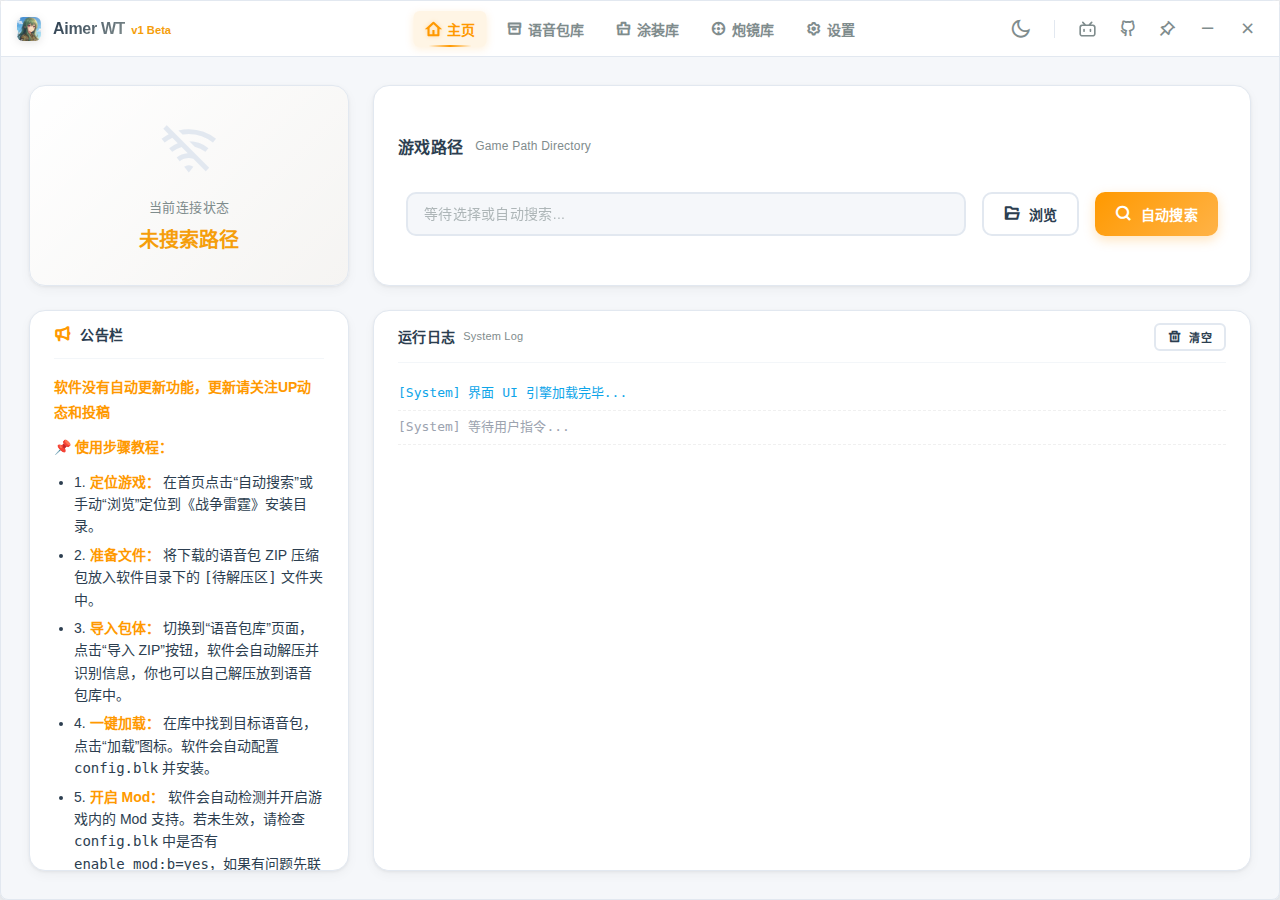
<file: frontend/index.html>
<!DOCTYPE html>
<html lang="zh-CN">
<head>
    <meta charset="UTF-8">
    <meta name="viewport" content="width=device-width, initial-scale=1.0">
    <title>Aimer WT</title>
    <link rel="stylesheet" href="assets/remixicon/remixicon.css">
    <link rel="stylesheet" href="style.css">
    <link rel="icon" type="image/png" href="assets/logo.ico">
</head>
<body>
    <!-- 一体化头部 Header -->
    <header class="app-header">
        <!-- 1. 左侧 Logo 区域 (可拖拽) -->
        <div class="header-left drag-region">
            <img src="assets/logo.ico" class="app-logo" alt="Logo">
            <div class="app-brand-wrapper">
                <span class="app-brand-text">Aimer WT</span>
                <span class="app-version-text">v1 Beta</span>
            </div>
        </div>

        <!-- 2. 中间导航菜单 (不可拖拽) -->
        <nav class="header-nav no-drag">
            <button class="nav-btn active" id="btn-home">
                <i class="ri-home-4-line"></i> 主页
            </button>
            <button class="nav-btn" id="btn-lib">
                <i class="ri-archive-line"></i> 语音包库
            </button>
            <button class="nav-btn" id="btn-camo">
                <i class="ri-brush-3-line"></i> 涂装库
            </button>
            <button class="nav-btn" id="btn-sight">
                <i class="ri-crosshair-line"></i> 炮镜库
            </button>
            <button class="nav-btn" id="btn-settings">
                <i class="ri-settings-3-line"></i> 设置
            </button>
        </nav>

        <!-- 3. 右侧工具栏 (主题切换 + 窗口控制) -->
        <div class="header-right no-drag">
            <!-- 主题切换 (月亮) -->
            <button class="icon-btn theme-toggle" id="btn-theme" title="切换主题">
                <i class="ri-moon-line"></i>
            </button>

            <!-- 竖线分隔符 -->
            <div class="header-divider"></div>

            <!-- 窗口控制按钮 -->
            <div class="window-controls">
                <div class="win-btn bili-btn" id="btn-bili" title="访问作者 B 站主页">
                    <i class="ri-bilibili-line"></i>
                </div>
                <div class="win-btn" id="btn-github" title="访问项目 GitHub">
                    <i class="ri-github-line"></i>
                </div>
                <div class="win-btn" id="btn-pin-title" title="置顶窗口">
                    <i class="ri-pushpin-line"></i>
                </div>
                <div class="win-btn" id="btn-minimize">
                    <i class="ri-subtract-line"></i>
                </div>
                <div class="win-btn close-btn" id="btn-close">
                    <i class="ri-close-line"></i>
                </div>
            </div>
        </div>
    </header>

    <div class="main-container">
        
        <div id="page-home" class="page active">
            <div class="home-grid">
                <div class="card status-card">
                    <div class="status-icon" id="status-icon">
                        <i class="ri-wifi-off-line"></i>
                    </div>
                    <div class="status-label">当前连接状态</div>
                    <div class="status-text waiting" id="status-text">未搜索路径</div>
                </div>

                <div class="card path-card">
                    <div class="card-header no-border">
                        <h2>游戏路径</h2>
                        <span class="subtitle">Game Path Directory</span>
                    </div>
                    <div class="input-row">
                        <input type="text" id="input-game-path" placeholder="等待选择或自动搜索..." readonly>
                        <button class="btn secondary" id="btn-browse-path">
                            <i class="ri-folder-open-line"></i> 浏览
                        </button>
                        <button class="btn primary" id="btn-auto-search">
                            <i class="ri-search-line"></i> 自动搜索
                        </button>
                    </div>
                </div>

                <div class="card notice-card">
                    <div class="card-header no-border">
                        <h3 style="display:flex; align-items:center; gap:8px;">
                            <i class="ri-megaphone-line" style="color:var(--primary)"></i>
                            公告栏
                        </h3>
                    </div>
                    <div class="notice-content">
                        <p><strong>软件没有自动更新功能，更新请关注UP动态和投稿</strong></p>
                        <p>📌 <strong>使用步骤教程：</strong></p>
                        <ul>
                            <li>1. <strong>定位游戏：</strong> 在首页点击“自动搜索”或手动“浏览”定位到《战争雷霆》安装目录。</li>
                            <li>2. <strong>准备文件：</strong> 将下载的语音包 ZIP 压缩包放入软件目录下的 <code>[待解压区]</code> 文件夹中。</li>
                            <li>3. <strong>导入包体：</strong> 切换到“语音包库”页面，点击“导入 ZIP”按钮，软件会自动解压并识别信息，你也可以自己解压放到语音包库中。</li>
                            <li>4. <strong>一键加载：</strong> 在库中找到目标语音包，点击“加载”图标。软件会自动配置 <code>config.blk</code> 并安装。</li>
                            <li>5. <strong>开启 Mod：</strong> 软件会自动检测并开启游戏内的 Mod 支持。若未生效，请检查 <code>config.blk</code> 中是否有 <code>enable_mod:b=yes</code>，如果有问题先联系语音包制作者。</li>
                        </ul>
                        <p>祝您在战场上一路长虹！(๑•̀ㅂ•́)و✧</p>
                    </div>
                </div>

                <div class="card log-card">
                    <div class="card-header no-border">
                        <h3>运行日志</h3>
                        <span class="subtitle">System Log</span>
                        <div style="flex:1"></div>
                        <button class="btn small secondary" id="btn-clear-logs">
                            <i class="ri-delete-bin-line"></i> 清空
                        </button>
                    </div>
                    <div class="log-container" id="log-container">
                        <div class="log-line info">[System] 界面 UI 引擎加载完毕...</div>
                        <div class="log-line sys">[System] 等待用户指令...</div>
                    </div>
                </div>
            </div>
        </div>

        <div id="page-lib" class="page">
            <div class="toolbar-v2">
                <div class="toolbar-v2-content">
                    <div class="toolbar-v2-left">
                        <button class="btn-v2 primary" id="btn-import-zip">
                            <i class="ri-file-zip-line"></i>
                            <span>导入 ZIP</span>
                        </button>
                        <div class="btn-v2-group">
                            <button class="btn-v2" id="btn-open-library" title="打开库目录">
                                <i class="ri-folder-2-line"></i>
                                <span>库目录</span>
                            </button>
                            <button class="btn-v2" id="btn-open-pending" title="打开待解压区">
                                <i class="ri-folder-download-line"></i>
                                <span>待解压区</span>
                            </button>
                            <button class="btn-v2" id="btn-open-game" title="打开游戏根目录">
                                <i class="ri-gamepad-line"></i>
                                <span>游戏目录</span>
                            </button>
                        </div>
                    </div>
                    <div class="toolbar-v2-right">
                        <div class="search-v2">
                            <i class="ri-search-2-line"></i>
                            <input type="text" 
                                   id="input-search-library"
                                   placeholder="搜索作者或标题...">
                        </div>
                        <button class="btn-v2 icon-only" id="btn-refresh-voice" title="刷新">
                            <i class="ri-refresh-line"></i>
                        </button>
                    </div>
                </div>
            </div>

            <div class="lib-scroll-area" id="lib-list">
                <div class="empty-state">
                    <i class="ri-inbox-archive-line"></i>
                    <h3>这里空空如也</h3>
                    <p>请将 ZIP 包放入 [待解压区] 并点击左上角导入</p>
                </div>
            </div>
        </div>

        <div id="page-camo" class="page">
            <div style="display: flex; flex-direction: column; align-items: center; justify-content: center; height: 100%; animation: fadeIn 0.4s ease-out;">
                <img src="assets/coming_soon_img.png" alt="Coming Soon" style="width: 320px; height: auto; object-fit: contain; margin-bottom: 20px;">
                <p style="margin-top: 12px; color: var(--text-sec); font-size: 20px;">这个区域以后再来探索吧~</p>
            </div>
        </div>

        <div id="page-sight" class="page">
            <div style="display: flex; flex-direction: column; align-items: center; justify-content: center; height: 100%; animation: fadeIn 0.4s ease-out;">
                <img src="assets/coming_soon_img.png" alt="Coming Soon" style="width: 320px; height: auto; object-fit: contain; margin-bottom: 20px;">
                <p style="margin-top: 12px; color: var(--text-sec); font-size: 20px;">这个区域以后再来探索吧~</p>
            </div>
        </div>

        <div id="page-settings" class="page">
            <div class="card">
                <div class="card-header">
                    <h2>资源管理</h2>
                </div>
                <div class="settings-grid">
                    <button class="btn big-btn secondary" id="btn-settings-pending">
                        <i class="ri-folder-download-line"></i>
                        打开待解压区
                    </button>
                    <button class="btn big-btn secondary" id="btn-settings-library">
                        <i class="ri-folder-2-line"></i>
                        打开语音包库
                    </button>
                    <button class="btn big-btn secondary placeholder" id="btn-settings-camo" style="opacity: 0.6; cursor: default;">
                        <i class="ri-brush-3-line"></i>
                        打开涂装库
                    </button>
                    <button class="btn big-btn secondary placeholder" id="btn-settings-sight" style="opacity: 0.6; cursor: default;">
                        <i class="ri-crosshair-line"></i>
                        打开炮镜库
                    </button>
                    </div>
            </div>

            <div class="settings-split-row">
                <div class="card" id="theme-card">
                    <div class="card-header">
                        <h2>个性化</h2>
                        <span class="subtitle">Appearance & Themes</span>
                    </div>
                    <div style="padding: 20px;">
                        <label style="font-size: 12px; color: var(--text-sec); display: block; margin-bottom: 8px;">
                            选择界面风格
                        </label>
                        <select id="theme-select" class="theme-select" style="width: 100%;">
                            <option value="default.json">默认主题 (Default)</option>
                        </select>
                    </div>
                </div>

                <div class="card" id="restore-card">
                    <div class="card-header">
                        <h2 style="color: var(--status-error);">还原</h2>
                    </div>
                    <div style="padding: 20px;">
                        <button class="btn danger full-width" id="btn-restore-game" style="width: 100%;">
                            <i class="ri-alert-line"></i> 一键还原纯净模式 (清空 mod 文件夹并禁用配置文件开关)
                        </button>
                    </div>
                </div>
            </div>
        </div>

    </div>

    <div class="modal-overlay" id="modal-install">
        <div class="modal-content">
            <h2>选择要加载的模块</h2>
            <p class="subtitle" style="margin-bottom: 10px;">已根据文件自动检测可用模块</p>
            
            <div class="toggle-grid" id="install-toggles">
                </div>

            <div class="modal-actions">
                <button class="btn secondary" id="btn-cancel-install">取消</button>
                <button class="btn primary" id="btn-confirm-install">
                    <i class="ri-rocket-line"></i> 立即加载
                </button>
            </div>
        </div>
    </div>

    <div class="modal-overlay" id="modal-confirm">
        <div class="modal-content">
            <h2 id="confirm-title" style="margin-top: 0; color: var(--text-main);">操作确认</h2>
            <p id="confirm-message" style="margin-bottom: 25px; color: var(--text-sec); font-size: 14px; line-height: 1.5;"></p>
            
            <div class="modal-actions">
                <button class="btn secondary" id="btn-confirm-cancel">取消</button>
                <button class="btn danger" id="btn-confirm-ok">
                    <i class="ri-delete-bin-line"></i> 确认删除
                </button>
            </div>
        </div>
    </div>

    <!-- 导入方式选择模态框 -->
    <div class="modal-overlay" id="modal-import">
        <div class="modal-content" style="max-width: 500px;">
            <h2>导入语音包</h2>
            <p class="subtitle" style="margin-bottom: 25px;">请选择一种导入方式</p>
            
            <div style="display: grid; grid-template-columns: 1fr 1fr; gap: 20px;">
                <button class="btn big-btn secondary square-btn" id="btn-import-selected">
                    <i class="ri-folder-open-line"></i>
                    <div class="btn-text">
                        <div class="title">选择文件导入</div>
                        <div class="desc">浏览本地 ZIP 文件</div>
                    </div>
                </button>
                
                <button class="btn big-btn primary square-btn" id="btn-import-pending">
                    <i class="ri-file-zip-line"></i>
                    <div class="btn-text">
                        <div class="title">一键批量导入</div>
                        <div class="desc">扫描 [待解压区]</div>
                    </div>
                </button>
            </div>

            <div class="modal-actions" style="margin-top: 25px;">
                <button class="btn secondary" id="btn-cancel-import" style="width: 100%;">取消</button>
            </div>
        </div>
    </div>

    <!-- 用户协议模态框 -->
    <div class="modal-overlay" id="modal-disclaimer">
        <div class="modal-content disclaimer-modal">
            <h2 class="disclaimer-title">免责声明</h2>
            
            <div class="disclaimer-divider"></div>

            <div id="disclaimer-text" class="disclaimer-content">
                <p>此程序为Aimer WT的Go分支，以下为原作者声明</p>
                <hr>
                <p>本人开发这款工具的初衷是希望能让大家更方便的体验个性化语音的乐趣。在开发过程中，我已经倾尽全力去完善每一个功能，并进行了多次测试，力求让它运行得更稳定、更安全。</p>
                <p>但毕竟我只是一个人在利用业余时间开发。能力也有限，面对千差万别的电脑环境和游戏更新，我没办法保证它在每一个细节上都完美无缺。即便我非常希望它能成为对你有用的工具，也必须说明：由于个人技术和精力的局限性，我无法 100% 保证程序在所有情况下都不出 Bug，也无法预见它是否会与你的系统或其他软件产生冲突（比如极其罕见的蓝屏、文件丢失或损坏）。</p>
                <p>所以，请你在使用前务必阅读下方的法律条款，并建议你养成备份原文件的好习惯，感谢。</p>

                <h3>免责声明</h3>
                <p><strong>重要提示：在使用本软件前，请仔细阅读以下免责声明。使用本软件即表示您已充分理解并同意本声明的所有条款。</strong></p>

                <h4>1. 软件性质</h4>
                <p>本软件为第三方开发的非官方工具，与《战争雷霆》游戏开发商 Gaijin Entertainment 及其关联公司无任何关联。本软件按 GNU General Public License v3.0 (GPL v3) 协议开源发布，仅作为个人学习交流目的而开发。</p>

                <h4>2. GPL v3 许可声明</h4>
                <p>本程序是自由软件：您可以自由地重新分发和/或修改它，依据 GNU 通用公共许可证（GPL v3）的条款，由自由软件基金会发布。本程序发布的目的是希望它有用，但不提供任何担保；甚至没有对适销性或特定用途适用性的暗示担保。有关详细信息，请参阅 GNU 通用公共许可证。</p>

                <h4>3. 使用风险</h4>
                <ul>
                    <li>用户使用本软件所产生的一切后果由用户自行承担。</li>
                    <li>修改游戏文件可能导致游戏出现异常、崩溃或无法正常运行。</li>
                    <li>使用本软件可能违反游戏服务条款，可能导致游戏账号受到限制或封禁。</li>
                    <li>开发者不对因使用本软件导致的任何直接或间接损失负责。</li>
                </ul>

                <h4>4. 数据安全</h4>
                <ul>
                    <li>建议用户在使用本软件前备份游戏文件及重要数据。</li>
                    <li>本软件不保证数据的完整性、准确性或可用性。</li>
                    <li>因软件故障、误操作或其他原因导致的数据丢失，开发者不承担责任。</li>
                </ul>

                <h4>5. 软件免责</h4>
                <ul>
                    <li>本软件按"现状"提供，不提供任何明示或暗示的保证。</li>
                    <li>开发者不保证软件无错误、无漏洞或持续可用。</li>
                    <li>开发者保留随时停止维护、更新或分发本软件的权利，且无需提前通知。</li>
                </ul>

                <h4>6. 法律责任</h4>
                <ul>
                    <li>用户应自行承担使用本软件的法律风险。</li>
                    <li>如因使用本软件引发任何法律纠纷，由用户自行解决，开发者概不负责。</li>
                    <li><strong>用户在分发或使用本软件时，应遵守 GPL v3 协议及相关法律法规。</strong></li>
                </ul>

                <h4>7. 语音包内容</h4>
                <ul>
                    <li>本软件仅提供语音包等资源的管理功能，不制作、分发语音包内容。</li>
                    <li>用户导入的语音包内容及其版权归属原作者。</li>
                    <li>用户应确保使用的语音包内容合法合规，不侵犯他人权益。</li>
                </ul>

                <h4>8. 免责更新</h4>
                <p>开发者保留随时修改本免责声明的权利，修改后的声明自发布之日起生效。</p>
                <p class="text-muted" style="margin-top: 20px; text-align: right;">最后更新日期：2026年1月10日</p>
            </div>
            
            <div class="disclaimer-divider"></div>

            <div class="disclaimer-footer">
                <div id="disclaimer-timer-hint"></div>
                <div class="disclaimer-actions-row">
                    <button class="btn-disclaimer reject" id="btn-disclaimer-reject">拒绝</button>
                    <button class="btn-disclaimer agree" id="btn-disclaimer-agree" disabled>同意</button>
                </div>
            </div>
        </div>
    </div>

    <!-- 自定义提示弹窗 (替代原生 alert) -->
    <div class="modal-overlay" id="modal-alert">
        <div class="modal-content" style="max-width: 380px; text-align: center;">
            <div id="alert-icon" style="margin-bottom: 16px;">
                <i class="ri-information-line" style="font-size: 48px; color: var(--primary);"></i>
            </div>
            <h2 id="alert-title" style="margin: 0 0 12px 0; color: var(--text-main);">提示</h2>
            <p id="alert-message" style="margin-bottom: 24px; color: var(--text-sec); font-size: 14px; line-height: 1.6;"></p>
            
            <div class="modal-actions" style="justify-content: center;">
                <button class="btn primary" id="btn-alert-ok" style="min-width: 120px;">
                    <i class="ri-check-line"></i> 知道了
                </button>
            </div>
        </div>
    </div>

    <div id="tooltip" class="tooltip"></div>

    <!-- 错误提示框 (Toast 风格) -->
    <div id="toast-error" class="toast-error">
        <div class="toast-error-content">
            <i class="ri-error-warning-line toast-error-icon"></i>
            <div class="toast-error-text">
                <div class="toast-error-title">错误</div>
                <div class="toast-error-message"></div>
            </div>
            <button class="toast-error-close" id="toast-error-close">
                <i class="ri-close-line"></i>
            </button>
        </div>
    </div>

    <!-- 警告提示框 (Toast 风格) -->
    <div id="toast-warn" class="toast-warn">
        <div class="toast-warn-content">
            <i class="ri-alert-line toast-warn-icon"></i>
            <div class="toast-warn-text">
                <div class="toast-warn-title">警告</div>
                <div class="toast-warn-message"></div>
            </div>
            <button class="toast-warn-close" id="toast-warn-close">
                <i class="ri-close-line"></i>
            </button>
        </div>
    </div>

    <!-- 提示提示框 (Toast 风格) -->
    <div id="toast-info" class="toast-info">
        <div class="toast-info-content">
            <i class="ri-information-line toast-info-icon"></i>
            <div class="toast-info-text">
                <div class="toast-info-title">提示</div>
                <div class="toast-info-message"></div>
            </div>
            <button class="toast-info-close" id="toast-info-close">
                <i class="ri-close-line"></i>
            </button>
        </div>
    </div>

    <script src="loading_voice_package.js"></script>
    <script type="module" src="script.js"></script>
    <script type="module">
        // 补充一点点 JS 逻辑：需要更新 script.js 里的图标生成部分
        // 因为 script.js 还是用的 Emoji，我们需要微调 createModCard 函数
        // 但为了保持文件独立性，我在 script.js 底部覆盖它
        
        // 注意：你需要手动更新 script.js 的 createModCard 和 installModal 逻辑
        // 或者直接用我下面提供的 script.js 更新片段
    </script>
</body>
</html>
</file>
<file: frontend/style.css>
:root {
    /* --- 所有的颜色定义都移交给了 theme_presets.js 或 JS 动态控制 --- */
    /* 为了防止 JS 加载延迟闪烁，建议把 DEFAULT_THEME 里的内容复制一份在这里作为兜底 --- */
    --wails-draggable: drag;
    /* 全局 */
    --primary: #FF9900;
    --primary-hover: #e68a00;
    --bg-body: #F5F7FA;
    --bg-card: #FFFFFF;
    --text-main: #2C3E50;
    --text-sec: #7F8C8D;
    --border-color: #E2E8F0;

    /* 导航 */
    --nav-bg: #FFFFFF;
    --nav-item-text: #7F8C8D;
    --nav-item-hover-bg: rgba(0, 0, 0, 0.05);
    --nav-item-active: #FF9900;
    --nav-item-active-bg: rgba(255, 153, 0, 0.1);

    /* 状态 */
    --status-waiting: #F59E0B;
    --status-success: #10B981;
    --status-error: #EF4444;
    --status-icon-def: #E2E8F0;

    /* 卡片内容 */
    --mod-card-title: #2C3E50;
    --mod-ver-bg: rgba(255,153,0,0.1);
    --mod-ver-text: #FF9900;
    --mod-author-text: #7F8C8D;

    /* 操作图标 */
    --action-trash: #2C3E50;
    --action-trash-hover: #EF4444;
    --action-refresh: #2C3E50;
    --action-refresh-bg: #2C3E50;

    /* 外链 */
    --link-bili-normal: #23ade5;
    --link-bili-hover: #23ade5;
    --link-wt-normal: #2C3E50;
    --link-wt-hover: #2C3E50;
    --link-vid-normal: #EF4444;
    --link-vid-hover: #EF4444;

    /* 标签 */
    --tag-tank-bg: #DCFCE7;
    --tag-tank-text: #16A34A;
    --tag-air-bg: #F3F4F6;
    --tag-air-text: #4B5563;
    --tag-naval-bg: #E0F2FE;
    --tag-naval-text: #0284C7;
    --tag-radio-bg: #FEF9C3;
    --tag-radio-text: #CA8A04;
    --tag-status-bg: #E0F2FE;
    --tag-status-text: #0EA5E9;

    /* --- [Fix] 新增变量定义 --- */
    /* Log System */
    --bg-log: #FFFFFF;
    --text-log: #374151;
    --border-log: #f0f0f0;
    --log-info: #0EA5E9;
    --log-success: #10B981;
    --log-error: #EF4444;
    --log-warn: #F59E0B;
    --log-sys: #9CA3AF;
    --log-scan: #FF9900;

    /* Bilibili Animation */
    --bili-color-1: #00aeec;
    --bili-color-2: #fb7299;

    /* Window Controls */
    --win-close-hover-bg: #EF4444;
    --win-close-hover-text: #FFFFFF;
    
    /* Scrollbar */
    --scrollbar-track-hover: #ccc;
}

/* 深色模式适配 */
[data-theme="dark"] { 
    /* --- 核心基调：高级深灰 (Zinc) --- */ 
    --bg-body: #18181B;            /* 页面背景：深邃但不死黑 */ 
    --bg-card: #27272A;            /* 卡片背景：稍微提亮，形成层级 */ 
    --bg-card-hover: #3F3F46;      /* 卡片悬停：明显的交互反馈 */ 
    
    /* --- 文字系统：高可读性 --- */ 
    --text-main: #F4F4F5;          /* 主文字：接近纯白但不刺眼 (96%) */ 
    --text-sec: #A1A1AA;           /* 次文字：冷灰色，与背景协调 */ 
    --border-color: #3F3F46;       /* 边框：微妙的分割线 */ 

    /* --- 导航栏 --- */ 
    --nav-bg: #27272A;             /* 与卡片同色，保持一体感 */ 
    --nav-item-text: #A1A1AA; 
    --nav-item-hover-bg: rgba(255, 255, 255, 0.08); /* 使用白色的 Alpha 通道 */ 
    --nav-item-active: #FBBF24;    /* 激活色：琥珀色 */ 
    --nav-item-active-bg: rgba(251, 191, 36, 0.15); 

    /* --- 导航按钮深色模式适配 --- */
    .nav-btn:hover {
        background-color: rgba(255, 255, 255, 0.12);
        box-shadow: 0 2px 8px rgba(0, 0, 0, 0.3);
    }

    .nav-btn.active {
        box-shadow: 0 2px 12px rgba(251, 191, 36, 0.25);
    }

    .nav-btn.active i {
        filter: drop-shadow(0 0 3px rgba(251, 191, 36, 0.5));
    }

    .nav-btn::after {
        background: rgba(251, 191, 36, 0.4);
    }

    /* --- 主页卡片深色模式适配 --- */
    .status-card {
        background: linear-gradient(135deg, var(--bg-card) 0%, rgba(251, 191, 36, 0.05) 100%);
        border-color: rgba(255, 255, 255, 0.08);
    }

    .status-card:hover {
        box-shadow: 0 8px 24px rgba(0, 0, 0, 0.4);
    }

    .status-icon::after {
        background: radial-gradient(circle, rgba(251, 191, 36, 0.15) 0%, transparent 70%);
    }

    .path-card {
        border-color: rgba(255, 255, 255, 0.08);
    }

    .path-card:hover {
        border-color: rgba(251, 191, 36, 0.4);
        box-shadow: 0 8px 24px rgba(251, 191, 36, 0.15);
    }

    #input-game-path {
        background: rgba(255, 255, 255, 0.05);
        border-color: rgba(255, 255, 255, 0.1);
        color: var(--text-main);
    }

    #input-game-path::placeholder {
        color: var(--text-sec);
        opacity: 0.5;
    }

    #input-game-path:focus {
        background: rgba(255, 255, 255, 0.08);
        border-color: var(--primary);
        box-shadow: 0 0 0 4px rgba(251, 191, 36, 0.15);
    }

    #input-game-path:hover:not(:focus) {
        border-color: rgba(251, 191, 36, 0.3);
    }

    .notice-card {
        border-color: rgba(255, 255, 255, 0.08);
    }

    .notice-card:hover {
        box-shadow: 0 8px 24px rgba(0, 0, 0, 0.4);
    }

    .notice-card .card-header {
        background: linear-gradient(135deg, rgba(251, 191, 36, 0.08) 0%, transparent 100%);
        border-bottom-color: rgba(255, 255, 255, 0.08);
    }

    .notice-content li::before {
        color: var(--primary);
    }

    .log-card {
        border-color: rgba(255, 255, 255, 0.08);
    }

    .log-card:hover {
        box-shadow: 0 8px 24px rgba(0, 0, 0, 0.4);
    }

    .log-card .card-header {
        background: linear-gradient(135deg, rgba(251, 191, 36, 0.08) 0%, transparent 100%);
        border-bottom-color: rgba(255, 255, 255, 0.08);
    }

    .log-line:hover {
        background: rgba(251, 191, 36, 0.05);
    } 

    /* --- 状态颜色 (微调饱和度) --- */ 
    --status-waiting: #F59E0B; 
    --status-success: #34D399;     /* 更加荧光的绿，在深色上更清晰 */ 
    --status-error: #F87171;       /* 柔和的红，避免刺眼 */ 
    --status-icon-def: #52525B;    /* 图标默认色：中灰色 */ 

    /* --- 卡片元素 --- */ 
    --mod-card-title: #F4F4F5; 
    --mod-ver-bg: rgba(251, 191, 36, 0.15); 
    --mod-ver-text: #FBBF24; 
    --mod-author-text: #71717A; 

    /* --- 标签系统 (深底浅字) --- */ 
    --tag-tank-bg: #14532D; --tag-tank-text: #4ADE80; /* 森林深绿底 + 荧光绿字 */ 
    --tag-air-bg: #374151;  --tag-air-text: #D1D5DB;  /* 铁灰底 + 银白字 */ 
    --tag-naval-bg: #1E3A8A; --tag-naval-text: #60A5FA; /* 深海蓝底 + 天蓝字 */ 
    --tag-radio-bg: #422006; --tag-radio-text: #FACC15; /* 深褐底 + 金黄字 */ 
    --tag-status-bg: #0C4A6E; --tag-status-text: #38BDF8; /* 深蓝底 + 天蓝字 */

    /* --- 交互按钮 --- */ 
    --action-trash: #71717A; 
    --action-trash-hover: #EF4444; 
    --action-refresh: #F4F4F5; 
    --action-refresh-bg: #F59E0B; 

    /* --- 链接颜色 (提亮以适应深色背景) --- */ 
    --link-bili-normal: #38BDF8;   /* 亮天蓝 */ 
    --link-bili-hover: #E0F2FE; 
    --link-wt-normal: #9CA3AF; 
    --link-wt-hover: #F3F4F6; 
    --link-vid-normal: #F87171; 
    --link-vid-hover: #FEF2F2; 

    /* --- 控件 --- */ 
    --input-bg: #09090B;           /* 输入框：比背景更深，产生凹陷感 */ 
    --input-border: #3F3F46; 
    --scrollbar-thumb: #52525B; 
    --scrollbar-thumb-hover: #F59E0B;
    
    /* --- 模态与窗口 --- */
    --modal-overlay-bg: rgba(0, 0, 0, 0.8);
    --win-btn-hover-bg: rgba(255, 255, 255, 0.1);
    
    /* --- 阴影修正 --- */
    --shadow-card: 0 4px 6px -1px rgba(0, 0, 0, 0.5), 0 2px 4px -1px rgba(0, 0, 0, 0.3);
    --shadow-btn-primary: 0 2px 5px rgba(245, 158, 11, 0.3);

    /* --- [Fix] 深色模式变量覆盖 --- */
    --bg-log: #1e1e1e;
    --text-log: #eee;
    --border-log: #333;
    
    --log-info: #38bdf8;
    --log-success: #34d399;
    --log-warn: #fbbf24;
    --log-sys: #9ca3af;
    --log-scan: #fb923c;

    /* --- [Aimer Dark v1.0] 细节强化 --- */
    --card-shadow-rgb: 0, 0, 0;
    --card-shadow-opacity: 0.5;
    --accent-glow: rgba(251, 191, 36, 0.15);
} 

/* 针对 Aimer Dark v1.0 的特定细节优化 */
[data-theme="dark"] .card-header::after {
    background-color: var(--border-color);
    opacity: 0.2; /* 深色模式下装饰线更淡一些 */
}

[data-theme="dark"] .card {
    box-shadow: 0 4px 20px -2px rgba(var(--card-shadow-rgb), var(--card-shadow-opacity));
}

[data-theme="dark"] .btn.primary {
    box-shadow: 0 4px 12px rgba(251, 191, 36, 0.2);
}

[data-theme="dark"] .btn.primary:hover {
    box-shadow: 0 6px 16px rgba(251, 191, 36, 0.3);
    transform: translateY(-1px);
}

[data-theme="dark"] .notice-card .card-header h3 i,
[data-theme="dark"] .log-card .card-header h3 i {
    filter: drop-shadow(0 0 5px var(--accent-glow));
}
* { box-sizing: border-box; user-select: none; outline: none; }

body {
    margin: 0; padding: 0;
    font-family: "Microsoft YaHei UI", "Segoe UI", sans-serif;
    background-color: var(--bg-body);
    color: var(--text-main);
    height: 100vh;
    display: flex;
    flex-direction: column;
    overflow: hidden;
    transition: background-color 0.3s, color 0.3s;
    border: 1px solid var(--border-color);
    border-radius: 8px;
    box-shadow: 0 0 15px rgba(0,0,0,0.2);
}

.app-header .header-nav, .card, .btn, .theme-toggle, input, select, .window-controls, .lib-scroll-area, .notice-content, .log-container {
    -webkit-app-region: no-drag;
}

/* 图标基础样式调整 */
i[class^="ri-"] {
    font-size: 1.2em; /* 图标稍微大一点 */
    vertical-align: middle;
}

/* 滚动条整体轨道 */
::-webkit-scrollbar { width: 6px; height: 6px; }
::-webkit-scrollbar-track { background: transparent; }

/* 默认状态：滑块完全透明 (隐藏) */
::-webkit-scrollbar-thumb {
    background-color: transparent;
    border-radius: 3px;
    transition: background-color 0.3s;
}

/* 只有当鼠标悬停在这些具体的内容区域时，滑块才变色 */
.notice-content:hover::-webkit-scrollbar-thumb,
.log-container:hover::-webkit-scrollbar-thumb,
.lib-scroll-area:hover::-webkit-scrollbar-thumb,
.page:hover::-webkit-scrollbar-thumb {
    background-color: var(--scrollbar-track-hover);
}

/* 鼠标按住滑块时 */
::-webkit-scrollbar-thumb:hover {
    background-color: var(--primary);
}

/* 动画 */
@keyframes fadeIn {
    from { opacity: 0; transform: translateY(10px); }
    to { opacity: 1; transform: translateY(0); }
}

/* --- 一体化头部 Header --- */
.app-header {
    height: 56px; /* 紧凑的高度 */
    background-color: var(--nav-bg);
    display: flex;
    align-items: center;
    padding: 0 16px;
    border-bottom: 1px solid var(--border-color);
    flex-shrink: 0;
    justify-content: space-between; /* 左右分布 */
    transition: background-color 0.3s;
    /* 关键：整个 Header 默认不可拖拽，只有特定区域可拖拽，或者反过来 */
}

/* 1. 左侧 Logo 区域 */
.header-left {
    display: flex;
    align-items: center;
    gap: 12px;
    padding-right: 24px;
    /* 允许拖拽 */
    -webkit-app-region: drag !important; 
    height: 100%; /* 填满高度以方便拖拽 */
}

/* 确保 header-left 内的所有子元素也支持拖动 */
.header-left * {
    -webkit-app-region: drag !important;
}

.app-logo {
    width: 24px; /* 稍微调小一点以适应新高度 */
    height: 24px;
    object-fit: contain;
    border-radius: 6px;
    filter: drop-shadow(0 2px 4px rgba(0,0,0,0.1));
}

.app-brand-wrapper {
    display: flex;
    align-items: baseline;
    gap: 6px;
}

.app-brand-text {
    font-size: 1rem; /* 稍微调小 */
    font-weight: 700;
    color: var(--text-main);
    letter-spacing: -0.3px;
    background: linear-gradient(135deg, var(--text-main) 0%, var(--text-sec) 100%);
    -webkit-background-clip: text;
    background-clip: text;
    -webkit-text-fill-color: transparent;
    white-space: nowrap;
}

.app-version-text {
    font-size: 0.7rem;
    font-weight: 600;
    color: #F59E0B;
}

/* 2. 中间导航菜单 */
.header-nav {
    display: flex;
    align-items: center;
    gap: 8px;
    -webkit-app-region: no-drag; /* 按钮区域不可拖拽 */
    /* 绝对居中定位 */
    position: absolute;
    left: 50%;
    transform: translateX(-50%);
}

.nav-btn {
    border: none;
    background: none;
    color: var(--nav-item-text);
    font-size: 14px;
    font-weight: 600;
    padding: 8px 12px; /* 减小内边距 */
    border-radius: 6px;
    cursor: pointer;
    display: flex;
    align-items: center;
    gap: 6px;
    transition: all 0.2s ease;
    position: relative;
    overflow: hidden;
}

.nav-btn i { font-size: 1.1em; transition: transform 0.2s ease; }

.nav-btn:hover {
    background-color: var(--nav-item-hover-bg);
    color: var(--text-main);
}

.nav-btn:hover i {
    transform: scale(1.15);
}

.nav-btn.active {
    background-color: var(--nav-item-active-bg);
    color: var(--nav-item-active);
    box-shadow: 0 2px 8px rgba(255, 153, 0, 0.15);
}

.nav-btn.active i {
    transform: scale(1.1);
    filter: drop-shadow(0 0 2px rgba(255, 153, 0, 0.3));
}

.nav-btn.active::before {
    content: '';
    position: absolute;
    bottom: 0;
    left: 50%;
    transform: translateX(-50%);
    width: 60%;
    height: 2px;
    background: linear-gradient(90deg, transparent, var(--nav-item-active), transparent);
    border-radius: 2px;
    animation: slideIn 0.3s ease;
}

@keyframes slideIn {
    from {
        width: 0;
        opacity: 0;
    }
    to {
        width: 60%;
        opacity: 1;
    }
}

.nav-btn:active {
    transform: scale(0.95);
}

.nav-btn:active i {
    transform: scale(0.9);
}

.nav-btn::after {
    content: '';
    position: absolute;
    top: 50%;
    left: 50%;
    width: 0;
    height: 0;
    border-radius: 50%;
    background: rgba(255, 153, 0, 0.3);
    transform: translate(-50%, -50%);
    transition: width 0.4s ease, height 0.4s ease, opacity 0.4s ease;
    opacity: 0;
    pointer-events: none;
}

.nav-btn:active::after {
    width: 200%;
    height: 200%;
    opacity: 1;
    transition: width 0.3s ease, height 0.3s ease, opacity 0.3s ease;
}

/* 3. 右侧工具栏 */
.header-right {
    display: flex;
    align-items: center;
    gap: 12px;
    -webkit-app-region: no-drag;
    margin-left: auto; /* 确保右侧靠右 */
}

.theme-toggle {
    border: none;
    background: transparent;
    color: var(--text-sec);
    font-size: 18px;
    padding: 6px;
    border-radius: 50%;
    cursor: pointer;
    transition: all 0.2s;
    display: flex;
    align-items: center;
    justify-content: center;
}
.theme-toggle:hover {
    background-color: var(--nav-item-hover-bg);
    color: var(--primary);
}

.header-divider {
    width: 1px;
    height: 18px;
    background-color: var(--border-color);
    margin: 0 4px;
}

.window-controls {
    display: flex;
    align-items: center;
    gap: 8px;
}

/* B 站按钮呼吸灯动画 - 2025 幻彩版 */
@keyframes bili-breath {
    0%, 100% { 
        color: var(--bili-color-1); 
        filter: drop-shadow(0 0 2px rgba(0, 174, 236, 0.3));
        transform: scale(1);
    }
    50% { 
        color: var(--bili-color-2); 
        filter: drop-shadow(0 0 8px rgba(251, 114, 153, 0.8));
        transform: scale(1.1);
    }
}

.win-btn {
    width: 32px;
    height: 32px;
    display: flex;
    align-items: center;
    justify-content: center;
    border-radius: 6px;
    color: var(--text-sec);
    cursor: pointer;
    transition: all 0.2s;
    font-size: 16px;
}

.win-btn:hover {
    background-color: var(--nav-item-hover-bg);
    color: var(--text-main);
}

.win-btn.close-btn:hover {
    background-color: var(--win-close-hover-bg);
    color: var(--win-close-hover-text);
}
.win-btn.bili-btn {
    animation: bili-breath 4s cubic-bezier(0.4, 0, 0.2, 1) infinite;
    will-change: transform, filter;
}
.win-btn.bili-btn:hover { 
    color: var(--bili-color-2); 
    filter: drop-shadow(0 0 10px rgba(251, 114, 153, 0.9));
    transform: scale(1.2);
    animation-play-state: paused;
}
#btn-pin-title.active { color: var(--primary); background-color: var(--nav-item-active-bg); }

/* --- 主容器 --- */
.main-container { flex: 1; position: relative; overflow: hidden; padding: 20px; }
.page {
    position: absolute; top: 0; left: 0; width: 100%; height: 100%;
    padding: 24px;
    opacity: 0; pointer-events: none; transform: translateY(10px);
    transition: all 0.25s cubic-bezier(0.25, 0.46, 0.45, 0.94);
    overflow-y: auto;
}
.page.active { opacity: 1; pointer-events: all; transform: translateY(0); }

#page-lib {
    display: flex;
    flex-direction: column;
}



/* --- 按钮组件 (现代化优化版) --- */
.btn {
    border: 1px solid transparent;
    border-radius: 10px;
    padding: 0 20px;
    height: 44px;
    font-size: 14px;
    font-weight: 600;
    cursor: pointer;
    transition: all 0.3s cubic-bezier(0.4, 0, 0.2, 1);
    display: inline-flex;
    align-items: center;
    justify-content: center;
    gap: 8px;
    position: relative;
    overflow: hidden;
    letter-spacing: 0.3px;
}

.btn::before {
    content: '';
    position: absolute;
    top: 0;
    left: -100%;
    width: 100%;
    height: 100%;
    background: linear-gradient(90deg, transparent, rgba(255, 255, 255, 0.2), transparent);
    transition: left 0.5s ease;
}

.btn:hover::before {
    left: 100%;
}

/* 模态框方块按钮样式 */
.btn.square-btn {
    display: flex;
    flex-direction: column;
    align-items: center;
    justify-content: center;
    height: 140px; /* 方块高度 */
    padding: 20px;
    border-radius: 16px; /* 更圆润的角 */
    text-align: center;
    gap: 12px;
}

.btn.square-btn i {
    font-size: 36px; /* 更大的图标 */
    margin: 0;
    transition: transform 0.3s ease;
}

.btn.square-btn:hover i {
    transform: scale(1.1) translateY(-2px);
}

.btn.square-btn .btn-text {
    display: flex;
    flex-direction: column;
    gap: 4px;
}

.btn.square-btn .title {
    font-size: 16px;
    font-weight: 700;
}

.btn.square-btn .desc {
    font-size: 12px;
    opacity: 0.8;
    font-weight: 400;
}

/* 覆盖 .btn.secondary 的默认样式以适应方块 */
.btn.secondary.square-btn {
    background-color: #fff; /* 纯白背景 */
    border: 2px solid #e2e8f0; /* 加深边框颜色，提高对比度 */
    color: var(--text-main);
    box-shadow: 0 4px 6px -1px rgba(0, 0, 0, 0.05); /* 轻微阴影增加立体感 */
}

.btn.secondary.square-btn i {
    color: var(--primary); /* 图标使用主色 */
}

.btn.secondary.square-btn:hover {
    border-color: var(--primary);
    background-color: #fffbf0; /* 极淡的橙色背景 */
    color: var(--primary);
    box-shadow: 0 10px 15px -3px rgba(0, 0, 0, 0.05);
}

/* 覆盖 .btn.primary 的默认样式以适应方块 */
.btn.primary.square-btn {
    box-shadow: 0 8px 20px rgba(255, 153, 0, 0.25);
    color: #fff; /* 确保文字是白色的 */
    text-shadow: 0 1px 2px rgba(0,0,0,0.1); /* 增加文字阴影提高可读性 */
}

.btn.primary.square-btn i {
    color: rgba(255, 255, 255, 0.9); /* 图标稍微透明一点点，更有质感 */
}

.btn.primary.square-btn:hover {
    box-shadow: 0 12px 24px rgba(255, 153, 0, 0.35);
    transform: translateY(-2px);
}

/* 主按钮 */
.btn.primary {
    background: linear-gradient(135deg, var(--primary) 0%, #ffb347 100%);
    color: #fff;
    box-shadow: 0 4px 12px rgba(255, 153, 0, 0.25);
    border: none;
}

.btn.primary:hover {
    background: linear-gradient(135deg, var(--primary-hover) 0%, #ffa726 100%);
    transform: translateY(-2px);
    box-shadow: 0 6px 20px rgba(255, 153, 0, 0.35);
}

.btn.primary:active {
    transform: translateY(0) scale(0.98);
}

/* 次级按钮：修复悬停看不清的问题 */
.btn.secondary {
    background: #fff;
    border: 2px solid var(--border-color);
    color: var(--text-main);
}

/* 悬停时：变为实心主色，文字变白，保证对比度 */
.btn.secondary:hover {
    background: var(--action-refresh-bg);
    color: #fff;
    border-color: var(--action-refresh-bg);
    transform: translateY(-2px);
    box-shadow: 0 4px 12px rgba(0, 0, 0, 0.1);
}

.btn.secondary:active {
    transform: translateY(0) scale(0.98);
}

/* 专门给深色模式覆盖一下 */
[data-theme="dark"] .btn.secondary {
    background: transparent;
    border-color: rgba(255, 255, 255, 0.15);
    color: var(--text-main);
}

[data-theme="dark"] .btn.secondary:hover {
    background: rgba(255, 255, 255, 0.1);
    color: #fff;
    border-color: rgba(255, 255, 255, 0.2);
    box-shadow: 0 4px 12px rgba(0, 0, 0, 0.3);
}

.btn.danger {
    background: transparent;
    border: 2px solid var(--status-error);
    color: var(--status-error);
}

.btn.danger:hover {
    background: var(--status-error);
    color: #fff;
    transform: translateY(-2px);
    box-shadow: 0 4px 12px rgba(239, 68, 68, 0.25);
}

.btn.danger:active {
    transform: translateY(0) scale(0.98);
}

.btn.small {
    height: 32px;
    padding: 0 14px;
    font-size: 12px;
    border-radius: 8px;
}

/* --- 卡片 (现代化优化版) --- */
.card {
    background: var(--bg-card);
    border-radius: 16px;
    padding: 0;
    overflow: hidden;
    box-shadow: 0 4px 12px rgba(0, 0, 0, 0.04), 0 1px 3px rgba(0, 0, 0, 0.06);
    border: 1px solid var(--border-color);
    transition: all 0.3s cubic-bezier(0.4, 0, 0.2, 1);
}

.card:hover {
    box-shadow: 0 8px 24px rgba(0, 0, 0, 0.08);
}

.card-header {
    padding: 20px 24px 16px;
    display: flex;
    align-items: center;
    border-bottom: 1px solid var(--border-color);
    background: rgba(0, 0, 0, 0.01);
    min-height: 56px;
    transition: all 0.3s ease;
}

.card-header.no-border {
    border-bottom: none;
    background: transparent;
    padding-bottom: 0;
}

.card-header h2, .card-header h3 {
    margin: 0;
    font-size: 16px;
    font-weight: 700;
    color: var(--text-main);
    letter-spacing: 0.3px;
}

.card-header .subtitle {
    margin-left: 12px;
    color: var(--text-sec);
    font-size: 12px;
    font-weight: 400;
    letter-spacing: 0.2px;
}

[data-theme="dark"] .card {
    box-shadow: 0 4px 12px rgba(0, 0, 0, 0.3), 0 1px 3px rgba(0, 0, 0, 0.2);
    border-color: rgba(255, 255, 255, 0.08);
}

[data-theme="dark"] .card:hover {
    box-shadow: 0 8px 24px rgba(0, 0, 0, 0.5);
}

[data-theme="dark"] .card-header {
    background: rgba(255, 255, 255, 0.02);
    border-bottom-color: rgba(255, 255, 255, 0.08);
}

/* --- Home 布局 (现代化优化版) --- */
.home-grid {
    display: grid;
    grid-template-columns: 320px 1fr;
    grid-template-rows: auto 1fr;
    gap: 24px;
    height: 100%;
    padding: 4px;
}

.status-card {
    grid-row: 1;
    grid-column: 1;
    display: flex;
    flex-direction: column;
    align-items: center;
    justify-content: center;
    padding: 32px 24px;
    background: linear-gradient(135deg, var(--bg-card) 0%, rgba(255, 153, 0, 0.03) 100%);
    border: 1px solid var(--border-color);
    border-radius: 16px;
    transition: all 0.3s cubic-bezier(0.4, 0, 0.2, 1);
    position: relative;
    overflow: hidden;
}

.status-card::before {
    content: '';
    position: absolute;
    top: 0;
    left: 0;
    right: 0;
    height: 3px;
    background: linear-gradient(90deg, transparent, var(--primary), transparent);
    opacity: 0;
    transition: opacity 0.3s ease;
}

.status-card:hover::before {
    opacity: 1;
}

.status-card:hover {
    transform: translateY(-2px);
    box-shadow: 0 8px 24px rgba(0, 0, 0, 0.08);
}

.status-icon {
    font-size: 48px;
    margin-bottom: 16px;
    color: var(--status-icon-def);
    transition: all 0.4s cubic-bezier(0.34, 1.56, 0.64, 1);
    position: relative;
}

.status-icon::after {
    content: '';
    position: absolute;
    top: 50%;
    left: 50%;
    transform: translate(-50%, -50%);
    width: 80px;
    height: 80px;
    border-radius: 50%;
    background: radial-gradient(circle, rgba(255, 153, 0, 0.1) 0%, transparent 70%);
    opacity: 0;
    transition: opacity 0.3s ease;
}

.status-card:hover .status-icon::after {
    opacity: 1;
}

.status-icon.active {
    color: var(--status-success);
    animation: pulse 2s ease-in-out infinite;
}

@keyframes pulse {
    0%, 100% {
        transform: scale(1);
        filter: drop-shadow(0 0 0 rgba(16, 185, 129, 0));
    }
    50% {
        transform: scale(1.05);
        filter: drop-shadow(0 0 8px rgba(16, 185, 129, 0.4));
    }
}

.status-label {
    font-size: 13px;
    color: var(--text-sec);
    margin-bottom: 8px;
    font-weight: 500;
    letter-spacing: 0.5px;
    text-transform: uppercase;
}

.status-text {
    font-size: 20px;
    font-weight: 700;
    transition: all 0.3s ease;
}

.status-text.waiting {
    color: var(--status-waiting);
}

.status-text.success {
    color: var(--status-success);
}

.status-text.error {
    color: var(--status-error);
}

.path-card {
    grid-row: 1;
    grid-column: 2;
    display: flex;
    flex-direction: column;
    justify-content: center;
    background: var(--bg-card);
    border: 1px solid var(--border-color);
    border-radius: 16px;
    transition: all 0.3s cubic-bezier(0.4, 0, 0.2, 1);
    overflow: hidden;
}

.path-card:hover {
    border-color: var(--primary);
    box-shadow: 0 8px 24px rgba(255, 153, 0, 0.12);
}

.input-row {
    display: flex;
    padding: 28px 32px;
    gap: 16px;
    align-items: center;
}

#input-game-path {
    flex: 1;
    background: var(--bg-body);
    border: 2px solid var(--border-color);
    border-radius: 10px;
    color: var(--text-main);
    padding: 0 16px;
    height: 44px;
    font-size: 14px;
    font-family: inherit;
    transition: all 0.3s ease;
    letter-spacing: 0.3px;
}

#input-game-path::placeholder {
    color: var(--text-sec);
    opacity: 0.6;
}

#input-game-path:focus {
    outline: none;
    border-color: var(--primary);
    background: #fff;
    box-shadow: 0 0 0 4px rgba(255, 153, 0, 0.1);
}

#input-game-path:hover:not(:focus) {
    border-color: rgba(255, 153, 0, 0.3);
}

/* 公告栏 (现代化优化版) */
.notice-card {
    grid-row: 2;
    grid-column: 1;
    display: flex;
    flex-direction: column;
    background: var(--bg-card);
    border: 1px solid var(--border-color);
    border-radius: 16px;
    overflow: hidden;
    transition: all 0.3s cubic-bezier(0.4, 0, 0.2, 1);
}

.notice-card:hover {
    transform: translateY(-2px);
    box-shadow: 0 8px 24px rgba(0, 0, 0, 0.08);
}

.notice-card .card-header {
    padding: 12px 24px;
    background: linear-gradient(135deg, rgba(255, 153, 0, 0.05) 0%, transparent 100%);
    border-bottom: 1px solid var(--border-color);
    min-height: 48px; /* 统一头部高度 */
    display: flex;
    align-items: center;
    position: relative; /* 为装饰线定位 */
}

.notice-card .card-header::after {
    content: '';
    position: absolute;
    bottom: 0;
    left: 24px;
    right: 24px;
    height: 1px;
    background-color: var(--border-color);
    opacity: 0.4;
}

.notice-card .card-header.no-border {
    border-bottom: none;
    background: transparent;
    padding-bottom: 12px; /* 统一内边距 */
}

.notice-card .card-header h3 {
    display: flex;
    align-items: center;
    gap: 8px;
    font-size: 14px; /* 统一字体大小 */
    font-weight: 700;
    color: var(--text-main);
    margin: 0;
    line-height: 1.2;
}

.notice-card .card-header i {
    color: var(--primary);
    font-size: 18px; /* 统一图标大小 */
    animation: float 3s ease-in-out infinite;
}

@keyframes float {
    0%, 100% {
        transform: translateY(0);
    }
    50% {
        transform: translateY(-2px);
    }
}

.notice-content {
    padding: 16px 24px 24px;
    color: var(--text-main);
    font-size: 14px;
    line-height: 1.8;
    overflow-y: auto;
    flex: 1;
}

.notice-content strong {
    color: var(--primary);
    font-weight: 700;
}

.notice-content p {
    margin: 0 0 10px 0;
}

.notice-content p:last-child {
    margin-bottom: 0;
}

.notice-content ul {
    margin: 10px 0;
    padding-left: 20px;
}

.notice-content li {
    margin: 6px 0;
    line-height: 1.6;
}

/* 日志 (现代化优化版) */
.log-card {
    grid-row: 2;
    grid-column: 2;
    display: flex;
    flex-direction: column;
    background: var(--bg-card);
    border: 1px solid var(--border-color);
    border-radius: 16px;
    overflow: hidden;
    transition: all 0.3s cubic-bezier(0.4, 0, 0.2, 1);
}

.log-card:hover {
    transform: translateY(-2px);
    box-shadow: 0 8px 24px rgba(0, 0, 0, 0.08);
}

.log-card .card-header {
    padding: 12px 24px;
    background: linear-gradient(135deg, rgba(255, 153, 0, 0.05) 0%, transparent 100%);
    border-bottom: 1px solid var(--border-color);
    display: flex;
    align-items: center;
    gap: 8px;
    min-height: 48px; /* 统一头部高度 */
    position: relative; /* 为装饰线定位 */
}

.log-card .card-header::after {
    content: '';
    position: absolute;
    bottom: 0;
    left: 24px;
    right: 24px;
    height: 1px;
    background-color: var(--border-color);
    opacity: 0.4;
}

.log-card .card-header.no-border {
    border-bottom: none;
    background: transparent;
}

.log-card .card-header h3 {
    margin: 0;
    font-size: 14px; /* 统一字体大小 */
    font-weight: 700;
    color: var(--text-main);
    line-height: 1.2;
}

.log-card .card-header .subtitle {
    margin: 0;
    color: var(--text-sec);
    font-size: 11px; /* 稍微调小副标题 */
    font-weight: 400;
    line-height: 1.2;
}

.log-card .card-header .btn {
    height: 28px; /* 调矮按钮 */
    padding: 0 12px;
    font-size: 11px;
    border-radius: 6px;
    transition: all 0.2s ease;
}

.log-card .card-header .btn:hover {
    transform: translateY(-1px);
    box-shadow: 0 2px 8px rgba(0, 0, 0, 0.1);
}

.log-container {
    flex: 1;
    background: #FFFFFF;
    color: #374151;
    padding: 20px 24px;
    font-family: "JetBrains Mono", "Consolas", "SF Mono", monospace;
    font-size: 13px;
    overflow-y: auto;
    line-height: 1.6;
    border-radius: 0 0 16px 16px;
}

[data-theme="dark"] .log-container {
    background: #1e1e1e;
    color: #e5e7eb;
}

.log-line {
    margin-bottom: 6px;
    word-break: break-all;
    border-bottom: 1px dashed rgba(0, 0, 0, 0.06);
    padding-bottom: 6px;
    transition: all 0.2s ease;
}

[data-theme="dark"] .log-line {
    border-bottom-color: rgba(255, 255, 255, 0.06);
}

.log-line:hover {
    background: rgba(255, 153, 0, 0.03);
    padding-left: 8px;
    border-radius: 4px;
}

.log-line.info { color: #0EA5E9; }
.log-line.success { color: #10B981; }
.log-line.error { color: #EF4444; }
.log-line.warn { color: #F59E0B; }
.log-line.sys { color: #9CA3AF; }
.log-line.scan { color: var(--primary); font-weight: 600; }

/* --- Library Toolbar V2 (简约扁平风格) --- */
.toolbar-v2 {
    background: var(--bg-card);
    border-bottom: 1px solid var(--border-color);
    padding: 16px 24px;
    margin: -24px -24px 20px;
    transition: background-color 0.3s ease;
}

.toolbar-v2-content {
    display: flex;
    justify-content: space-between;
    align-items: center;
    max-width: 1200px;
    margin: 0 auto;
}

.toolbar-v2-left {
    display: flex;
    align-items: center;
    gap: 16px;
}

.toolbar-v2-right {
    display: flex;
    align-items: center;
    gap: 12px;
}

.btn-v2 i {
    transition: transform 0.3s ease;
}

.btn-v2:hover i {
    transform: scale(1.1);
}

.btn-v2.primary:hover i {
    transform: scale(1.1) rotate(-5deg);
    filter: drop-shadow(0 2px 4px rgba(0, 0, 0, 0.2));
}

.btn-v2.icon-only:hover i {
    transform: scale(1.2) rotate(15deg);
}

/* Button V2 Styles */
.btn-v2 {
    display: inline-flex;
    align-items: center;
    justify-content: center;
    gap: 8px;
    height: 36px;
    padding: 0 16px;
    border: 1px solid var(--border-color);
    border-radius: 6px;
    background: var(--bg-body);
    color: var(--text-main);
    font-size: 14px;
    font-weight: 500;
    cursor: pointer;
    transition: all 0.25s cubic-bezier(0.4, 0, 0.2, 1);
    -webkit-app-region: no-drag;
    font-family: inherit;
    position: relative;
    overflow: hidden;
}

.btn-v2::before {
    content: '';
    position: absolute;
    top: 0;
    left: -100%;
    width: 100%;
    height: 100%;
    background: linear-gradient(90deg, transparent, rgba(255, 255, 255, 0.1), transparent);
    transition: left 0.5s ease;
}

.btn-v2:hover::before {
    left: 100%;
}

.btn-v2:hover {
    background: var(--primary);
    color: #fff;
    border-color: var(--primary);
    transform: translateY(-2px);
    box-shadow: 0 4px 12px rgba(255, 153, 0, 0.25);
}

.btn-v2:active {
    transform: translateY(0) scale(0.98);
}

.btn-v2.primary {
    background: linear-gradient(135deg, var(--primary) 0%, #ffb347 100%);
    color: rgba(255, 255, 255, 0.95);
    border-color: var(--primary);
    font-weight: 600;
    box-shadow: 
        0 2px 8px rgba(255, 153, 0, 0.2),
        inset 0 1px 0 rgba(255, 255, 255, 0.2);
    position: relative;
}

.btn-v2.primary::after {
    content: '';
    position: absolute;
    top: 0;
    left: 0;
    right: 0;
    bottom: 0;
    background: linear-gradient(135deg, rgba(255, 255, 255, 0.1) 0%, transparent 50%);
    border-radius: 6px;
    pointer-events: none;
}

.btn-v2.primary:hover {
    background: linear-gradient(135deg, var(--primary-hover) 0%, #ffa726 100%);
    border-color: var(--primary-hover);
    box-shadow: 0 6px 16px rgba(255, 153, 0, 0.35);
    transform: translateY(-2px);
}

.btn-v2.primary::before {
    background: linear-gradient(90deg, transparent, rgba(255, 255, 255, 0.15), transparent);
}

.btn-v2.primary i {
    filter: drop-shadow(0 1px 2px rgba(0, 0, 0, 0.15));
}

.btn-v2.icon-only {
    width: 36px;
    height: 36px;
    padding: 0;
    border-radius: 6px;
    background: var(--bg-body);
}

.btn-v2.icon-only:hover {
    background: var(--primary);
    color: #fff;
    border-color: var(--primary);
    transform: translateY(-2px) scale(1.05);
    box-shadow: 0 4px 12px rgba(255, 153, 0, 0.25);
}

.btn-v2.icon-only:hover i {
    animation: iconBounce 0.4s ease;
}

@keyframes iconBounce {
    0%, 100% {
        transform: scale(1.2);
    }
    50% {
        transform: scale(1.4);
    }
}

.btn-v2.icon-only:active {
    transform: translateY(0) scale(0.95);
}

/* 刷新按钮特殊效果 */
.btn-v2.icon-only[title="刷新"]:hover i {
    animation: refreshSpin 0.6s ease;
}

@keyframes refreshSpin {
    0% {
        transform: rotate(0deg) scale(1.2);
    }
    100% {
        transform: rotate(360deg) scale(1.2);
    }
}

/* Button Group */
.btn-v2-group {
    display: flex;
    background: var(--bg-body);
    border: 1px solid var(--border-color);
    border-radius: 6px;
    overflow: hidden;
    box-shadow: 0 1px 3px rgba(0, 0, 0, 0.04);
    position: relative;
    transition: all 0.3s ease;
}

.btn-v2-group:hover {
    border-color: rgba(255, 153, 0, 0.3);
    box-shadow: 0 2px 8px rgba(0, 0, 0, 0.06);
}

.btn-v2-group::before {
    content: '';
    position: absolute;
    top: 0;
    left: 0;
    right: 0;
    bottom: 0;
    border-radius: 6px;
    pointer-events: none;
    opacity: 0;
    transition: opacity 0.3s ease;
    background: linear-gradient(135deg, rgba(255, 153, 0, 0.02) 0%, transparent 50%);
}

.btn-v2-group:hover::before {
    opacity: 1;
}

.btn-v2-group .btn-v2 {
    border: none;
    border-right: 1px solid var(--border-color);
    background: transparent;
    border-radius: 0;
    margin: 0;
    position: relative;
    z-index: 1;
    transition: all 0.2s ease;
}

.btn-v2-group .btn-v2:last-child {
    border-right: none;
}

.btn-v2-group .btn-v2:hover {
    border-right-color: var(--border-color);
    background: rgba(0, 0, 0, 0.04);
    color: var(--text-main);
    transform: translateY(-1px);
    box-shadow: 0 2px 8px rgba(0, 0, 0, 0.08);
}

.btn-v2-group .btn-v2:active {
    transform: translateY(0) scale(0.98);
}

.btn-v2-group .btn-v2:last-child:hover {
    border-right-color: transparent;
}

/* Search V2 */
.search-v2 {
    position: relative;
    display: flex;
    align-items: center;
    width: 240px;
}

.search-v2 i {
    position: absolute;
    left: 12px;
    color: var(--text-sec);
    font-size: 14px;
    pointer-events: none;
    transition: color 0.2s ease;
}

.search-v2 input {
    width: 100%;
    height: 36px;
    padding: 0 12px 0 36px;
    border: 1px solid var(--border-color);
    border-radius: 6px;
    background: var(--bg-body);
    color: var(--text-main);
    font-size: 14px;
    font-family: inherit;
    transition: border-color 0.2s ease, background-color 0.2s ease, box-shadow 0.2s ease;
}

.search-v2 input::placeholder {
    color: var(--text-sec);
    opacity: 0.7;
}

.search-v2 input:hover {
    border-color: var(--primary);
}

.search-v2 input:focus {
    outline: none;
    border-color: var(--primary);
    background: var(--bg-card);
    box-shadow: 0 0 0 3px rgba(255, 153, 0, 0.1);
}

/* ==========================================================================
   6. 设置页布局优化 (Settings Layout) - 2025 Revised
   ========================================================================== */

/* 设置页并排布局 (Settings Grid) */
.settings-split-row {
    display: grid;
    grid-template-columns: 1fr 1fr;
    gap: 20px;
    margin-top: 20px;
}

/* 响应式：小屏幕堆叠 */
@media (max-width: 768px) {
    .settings-split-row {
        grid-template-columns: 1fr;
    }
}

/* 设置页卡片头部统一风格 */
.settings-split-row .card .card-header {
    display: flex;
    align-items: center;
    min-height: 48px;
    padding: 12px 24px;
    position: relative;
    border-bottom: 1px solid var(--border-color); /* 基础边框，与分割线重合或替代 */
}

/* 移除原有的底部边框（如果有）并添加自定义分割线 */
.settings-split-row .card .card-header::after {
    content: '';
    position: absolute;
    bottom: 0;
    left: 24px;
    right: 24px;
    height: 1px;
    background-color: var(--border-color);
    opacity: 0.4;
    z-index: 1; /* 确保在 border 上方 */
}

/* 如果 card-header 原本有 border-bottom，可以隐藏它以使用我们的自定义线，
   或者让我们的线叠加在上面。为了精确控制“不触碰边框”，我们应该隐藏原 border-bottom */
.settings-split-row .card .card-header {
    border-bottom: none !important;
}

/* 深色模式下的分割线适配 */
[data-theme="dark"] .settings-split-row .card .card-header::after {
    opacity: 0.2;
    background-color: var(--border-color);
}

.search-v2:focus-within {
    width: 280px;
}

.search-v2:focus-within i {
    color: var(--primary);
    transform: scale(1.1);
}

.search-v2 input:hover + i {
    color: var(--primary);
    transform: scale(1.05);
}

/* Dark Mode Adjustments */
[data-theme="dark"] .toolbar-v2 {
    background: var(--bg-card);
    border-bottom-color: rgba(255, 255, 255, 0.1);
}

[data-theme="dark"] .btn-v2 {
    background: rgba(255, 255, 255, 0.05);
    border-color: rgba(255, 255, 255, 0.1);
    color: var(--text-main);
}

[data-theme="dark"] .btn-v2:hover {
    background: var(--primary);
    border-color: var(--primary);
    color: #fff;
    box-shadow: 0 4px 12px rgba(255, 153, 0, 0.3);
}

[data-theme="dark"] .btn-v2.primary {
    background: linear-gradient(135deg, var(--primary) 0%, #ffb347 100%);
    border-color: var(--primary);
    color: rgba(255, 255, 255, 0.95);
    box-shadow: 
        0 2px 8px rgba(255, 153, 0, 0.25),
        inset 0 1px 0 rgba(255, 255, 255, 0.15);
}

[data-theme="dark"] .btn-v2.primary:hover {
    background: linear-gradient(135deg, var(--primary-hover) 0%, #ffa726 100%);
    border-color: var(--primary-hover);
    box-shadow: 
        0 6px 16px rgba(255, 153, 0, 0.4),
        inset 0 1px 0 rgba(255, 255, 255, 0.2);
}

[data-theme="dark"] .btn-v2.icon-only {
    background: rgba(255, 255, 255, 0.05);
    border-color: rgba(255, 255, 255, 0.1);
}

[data-theme="dark"] .btn-v2.icon-only:hover {
    background: var(--primary);
    border-color: var(--primary);
    box-shadow: 0 4px 12px rgba(255, 153, 0, 0.3);
}

[data-theme="dark"] .btn-v2-group {
    background: rgba(255, 255, 255, 0.05);
    border-color: rgba(255, 255, 255, 0.1);
    box-shadow: 0 1px 3px rgba(0, 0, 0, 0.2);
}

[data-theme="dark"] .btn-v2-group:hover {
    border-color: rgba(255, 153, 0, 0.4);
    box-shadow: 0 2px 8px rgba(0, 0, 0, 0.3);
}

[data-theme="dark"] .btn-v2-group::before {
    background: linear-gradient(135deg, rgba(255, 153, 0, 0.03) 0%, transparent 50%);
}

[data-theme="dark"] .btn-v2-group .btn-v2 {
    border-right-color: rgba(255, 255, 255, 0.1);
    background: transparent;
}

[data-theme="dark"] .btn-v2-group .btn-v2:hover {
    border-right-color: rgba(255, 255, 255, 0.1);
    background: rgba(255, 255, 255, 0.08);
    color: var(--text-main);
    box-shadow: 0 2px 8px rgba(0, 0, 0, 0.3);
}

[data-theme="dark"] .search-v2 input {
    background: rgba(255, 255, 255, 0.05);
    border-color: rgba(255, 255, 255, 0.1);
    color: var(--text-main);
}

[data-theme="dark"] .search-v2 input:hover,
[data-theme="dark"] .search-v2 input:focus {
    border-color: var(--primary);
    background: rgba(255, 255, 255, 0.08);
}

/* Responsive Adjustments */
@media (max-width: 768px) {
    .toolbar-v2 {
        padding: 12px 16px;
        margin: -24px -24px 16px;
    }
    
    .toolbar-v2-content {
        flex-direction: column;
        align-items: stretch;
        gap: 12px;
    }
    
    .toolbar-v2-left,
    .toolbar-v2-right {
        justify-content: center;
    }
    
    .btn-v2-group {
        justify-content: center;
    }
    
    .search-v2 {
        width: 100%;
    }
    
    .search-v2:focus-within {
        width: 100%;
    }
}

/* --- 原有 Library 样式保留 --- */
.lib-scroll-area {
    flex: 1;
    height: 0;
    overflow-y: auto;
    padding: 15px 10px 40px 10px; /* 增加底部间距 */
    
    display: grid;
    grid-template-columns: repeat(2, 1fr);
    grid-auto-rows: 240px;
    gap: 20px;
    
    transition: opacity 0.3s ease, transform 0.3s ease;
    opacity: 1;
    transform: translateY(0);

    /* 2025 年最潮的渐变蒙版 */
    -webkit-mask-image:     linear-gradient(
        to bottom,
        transparent 0%,
        black 25px,
        black calc(100% - 25px),
        transparent 100%
    );
    mask-image: linear-gradient(
        to bottom,
        transparent 0%,
        black 25px,
        black calc(100% - 25px),
        transparent 100%
    );
}

/* --- 搜索框样式 (已被toolbar-v2替代，保留兼容性) --- */
.search-wrapper {
    position: relative;
    display: flex;
    align-items: center;
}
.search-icon {
    position: absolute;
    left: 12px;
    color: var(--text-sec);
    font-size: 14px;
    pointer-events: none;
    z-index: 1;
}
.search-input {
    height: 32px;
    padding-left: 34px;
    padding-right: 12px;
    border: 1px solid var(--border-color);
    border-radius: 100px;
    background: var(--bg-body);
    color: var(--text-main);
    font-size: 13px;
    width: 180px;
    transition: all 0.3s cubic-bezier(0.4, 0, 0.2, 1);
}
.search-input:focus {
    width: 240px;
    border-color: var(--primary);
    background: var(--bg-card);
    box-shadow: 0 0 0 3px rgba(255, 153, 0, 0.1);
}

/* --- 边缘渐隐魔法：让列表顶部和底部不再生硬切断 --- */
.lib-scroll-area {
    flex: 1;
    height: 0;
    overflow-y: auto;
    padding: 15px 10px 40px 10px; /* 增加底部间距 */
    
    display: grid;
    grid-template-columns: repeat(2, 1fr);
    grid-auto-rows: 240px;
    gap: 20px;
    
    transition: opacity 0.3s ease, transform 0.3s ease;
    opacity: 1;
    transform: translateY(0);

    /* 2025 年最潮的渐变蒙版 */
    -webkit-mask-image: linear-gradient(
        to bottom,
        transparent 0%,
        black 25px,
        black calc(100% - 25px),
        transparent 100%
    );
    mask-image: linear-gradient(
        to bottom,
        transparent 0%,
        black 25px,
        black calc(100% - 25px),
        transparent 100%
    );
}

.lib-scroll-area.fade-out {
    opacity: 0;
    transform: translateY(5px);
}

/* 卡片平滑入场动画 */
@keyframes cardEntrance {
    from {
        opacity: 0;
        transform: translateY(15px) scale(0.98);
    }
    to {
        opacity: 1;
        transform: translateY(0) scale(1);
    }
}

.mod-card {
    display: flex;
    flex-direction: row;
    width: 100%;
    height: 100%;
    background: var(--bg-card);
    border: 1px solid var(--border-color);
    border-radius: 12px;
    transition: all 0.3s cubic-bezier(0.4, 0, 0.2, 1); /* 更丝滑的贝塞尔曲线 */
    overflow: hidden;
    -webkit-app-region: no-drag;
    translate: 0 0;
    will-change: translate, box-shadow;
    
    /* 默认应用入场动画 */
    animation: cardEntrance 0.4s ease-out both;
}

/* 卡片离场状态 */
.mod-card.leaving {
    opacity: 0;
    animation: none;
    transform: none;
    translate: 0 -10px;
    scale: 0.95;
    pointer-events: none;
}
.mod-card:hover {
    border-color: var(--primary);
    translate: 0 -3px;
    box-shadow: 0 12px 20px -3px rgba(0, 0, 0, 0.15);
    z-index: 10;
}

.mod-img-area {
    width: 150px;
    height: 100%;
    padding: 0;
    flex-shrink: 0;
    background-color: var(--bg-card);
    position: relative;
}
.mod-img {
    width: 100%;
    height: 100%;
    object-fit: cover;
    border-radius: 0;
    display: block;
}

.mod-info-area {
    position: relative;
    
    flex: 1;
    padding: 16px;
    display: flex;
    flex-direction: column;
    min-width: 0;
    border-right: 1px dashed var(--border-color);
}
.mod-title-row { display: flex; align-items: baseline; margin-bottom: 8px; }
.mod-title {
    font-size: 18px;
    font-weight: bold;
    color: var(--mod-card-title);
    
    margin-right: 0;
    width: 100%;
    padding-right: 70px;
    
    white-space: nowrap;
    overflow: hidden;
    text-overflow: ellipsis;
}
.mod-ver {
    font-size: 12px;
    color: var(--mod-ver-text);
    background: var(--mod-ver-bg);
    padding: 2px 6px;
    border-radius: 4px;
    
    position: absolute;
    top: 16px;
    right: 16px;
}

.mod-author-row { font-size: 12px; color: var(--mod-author-text); margin-bottom: 12px; display: flex; align-items: center; gap: 5px; }

.mod-tags { display: flex; flex-wrap: wrap; gap: 6px; margin-bottom: 12px; }
.tag { font-size: 10px; font-weight: 600; padding: 2px 8px; border-radius: 100px; }
.tag.tank { background: var(--tag-tank-bg); color: var(--tag-tank-text); }
.tag.air { background: var(--tag-air-bg); color: var(--tag-air-text); }
.tag.naval { background: var(--tag-naval-bg); color: var(--tag-naval-text); }
.tag.radio { background: var(--tag-radio-bg); color: var(--tag-radio-text); }
.tag.status { background: var(--tag-status-bg); color: var(--tag-status-text); }

.lang-text {
    transition: color 0.3s ease;
    font-weight: 600;
    margin-left: 2px;
}

.mod-card:hover .lang-cn { color: #EE1C25; }
.mod-card:hover .lang-us { color: #336699; }
.mod-card:hover .lang-ru { color: #606E32; }
.mod-card:hover .lang-de { color: #808080; }
.mod-card:hover .lang-jp { color: #FF8C00; }
.mod-card:hover .lang-fr { color: #A0A0A0; }


.mod-note {
    font-size: 12px;
    color: var(--text-sec);
    line-height: 1.6;
    
    margin-top: auto;
    
    background: transparent;
    border-left: 3px solid var(--border-color);
    padding-left: 8px;
    
    display: -webkit-box;
    -webkit-line-clamp: 3;
    line-clamp: 3;
    -webkit-box-orient: vertical;
    overflow: hidden;
    white-space: normal;
}

/* --- 语音包卡片操作栏优化 (2025 高级感) --- */
.mod-actions-col {
    width: 60px;
    display: flex;
    flex-direction: column;
    align-items: center;
    padding: 12px 0;
    gap: 12px;
    /* 关键修改：增加明显的侧边分界和微妙的背景差 */
    border-left: 1px solid var(--border-color);
    background-color: rgba(0, 0, 0, 0.015); /* 极淡的背景色，产生视觉差 */
    transition: all 0.3s ease;
}

/* 深色模式下的背景微调 */
[data-theme="dark"] .mod-actions-col {
    background-color: rgba(255, 255, 255, 0.03);
    border-left: 1px solid rgba(255, 255, 255, 0.08);
}

.mod-card:hover .mod-actions-col {
    background-color: rgba(0, 0, 0, 0.03); /* 悬停时稍微加深 */
}

[data-theme="dark"] .mod-card:hover .mod-actions-col {
    background-color: rgba(255, 255, 255, 0.05);
}

.action-icon {
    width: 36px;
    height: 36px;
    display: flex;
    align-items: center;
    justify-content: center;
    border-radius: 10px;
    cursor: pointer;
    transition: all 0.2s cubic-bezier(0.4, 0, 0.2, 1);
    color: var(--text-sec);
    position: relative;
}

.action-icon:hover {
    background-color: rgba(0, 0, 0, 0.06);
    color: var(--text-main);
    transform: translateY(-2px);
}

[data-theme="dark"] .action-icon:hover {
    background-color: rgba(255, 255, 255, 0.1);
}

/* 针对不同类型的图标设置颜色，增强辨识度 */
.action-icon.video { color: var(--link-vid-normal); opacity: 0.8; }
.action-icon.wt { color: var(--link-wt-normal); opacity: 0.8; }
.action-icon.bili { color: var(--link-bili-normal); opacity: 0.8; }

.action-icon.video:hover, .action-icon.wt:hover, .action-icon.bili:hover {
    opacity: 1;
    background-color: rgba(0, 0, 0, 0.08);
}

[data-theme="dark"] .action-icon.video:hover, 
[data-theme="dark"] .action-icon.wt:hover, 
[data-theme="dark"] .action-icon.bili:hover {
    background-color: rgba(255, 255, 255, 0.12);
}

.action-icon.disabled {
    opacity: 0.15;
    cursor: default;
    filter: grayscale(1);
    pointer-events: none;
}

/* 删除按钮特殊处理 */
.action-btn-del {
    color: var(--text-sec);
}
.action-btn-del:hover {
    background-color: rgba(239, 68, 68, 0.1) !important;
    color: #EF4444 !important;
}

/* 安装/加载按钮：分状态设计 */
.action-btn-load {
    width: 42px;
    height: 42px;
    background-color: rgba(0, 0, 0, 0.05); /* 默认低调背景 */
    color: var(--text-sec);
    border: none;
    border-radius: 12px;
    display: flex;
    align-items: center;
    justify-content: center;
    cursor: pointer;
    transition: all 0.3s cubic-bezier(0.34, 1.56, 0.64, 1);
    margin-top: auto;
}

/* 深色模式下的默认背景 */
[data-theme="dark"] .action-btn-load {
    background-color: rgba(255, 255, 255, 0.1);
}

/* 未加载状态的悬停效果：轻微橙色暗示 */
.action-btn-load:hover {
    background-color: rgba(255, 153, 0, 0.15);
    color: var(--primary);
    transform: scale(1.05);
}

/* --- 激活状态 (当前已安装) --- */
.action-btn-load.active {
    background-color: var(--primary);
    color: white;
    box-shadow: 0 4px 10px rgba(255, 153, 0, 0.25);
}

.action-btn-load.active:hover {
    transform: scale(1.1) rotate(3deg);
    background-color: var(--primary-hover);
    box-shadow: 0 6px 15px rgba(255, 153, 0, 0.4);
}

.action-btn-load:active {
    transform: scale(0.95);
}

/* --- Settings --- */
.settings-grid { display: grid; grid-template-columns: repeat(4, 1fr); gap: 15px; padding: 20px; }
.big-btn {
    height: 100px; font-size: 14px; flex-direction: column; gap: 12px;
    background: var(--bg-card);
    border: 1px dashed var(--border-color);
    color: var(--text-sec);
}
.big-btn i { font-size: 28px; color: var(--primary); }
.big-btn:hover {
    border-style: solid;
    border-color: var(--primary);
    background: rgba(255, 153, 0, 0.05);
    color: var(--primary);
    transform: none; /* 取消位移，显得更稳重 */
}

/* Modal */
.modal-overlay {
    position: fixed; top: 0; left: 0; width: 100%; height: 100%;
    background: rgba(0,0,0,0.5); backdrop-filter: blur(4px);
    display: none; align-items: center; justify-content: center; z-index: 10000;
}

/* 协议窗口必须始终在最上层，优先级最高 */
#modal-disclaimer {
    --wails-draggable: no-drag;
    z-index: 99999 !important;
}
.modal-overlay.show { display: flex; animation: fadeIn 0.2s; }
.modal-overlay.hiding { animation: fadeOut 0.2s forwards; }

@keyframes fadeOut { from { opacity: 1; } to { opacity: 0; } }

.modal-content {
    background: var(--bg-card); width: 500px; max-width: 90vw; padding: 30px;
    border-radius: 16px; box-shadow: 0 25px 50px -12px rgba(0, 0, 0, 0.25);
    text-align: center; border: 1px solid var(--border-color);
}
.toggle-grid { display: flex; justify-content: center; gap: 12px; margin: 25px 0; }
.toggle-btn {
    width: 80px; height: 80px;
    background: var(--bg-body); border: 2px solid transparent; border-radius: 12px;
    display: flex; flex-direction: column; align-items: center; justify-content: center;
    cursor: pointer; transition: 0.2s; opacity: 0.5; pointer-events: none;
    color: var(--text-sec);
}
.toggle-btn.available { opacity: 1; pointer-events: all; }
.toggle-btn:hover { background: #eee; }
.toggle-btn.selected { border-color: var(--primary); background: rgba(255,153,0,0.05); color: var(--primary); opacity: 1; }
.toggle-btn.selected i { color: var(--primary); }

.toggle-btn i { font-size: 24px; margin-bottom: 6px; }
.toggle-btn .label { font-size: 12px; font-weight: bold; }

.modal-actions { display: flex; justify-content: center; gap: 12px; }

/* Tooltip */
.tooltip {
    position: fixed;
    z-index: 99999; /* 确保在最上层 (高于 modal 的 10000) */
    background: rgba(0, 0, 0, 0.95); /* 加深背景色，提高对比度 */
    color: #fff;
    padding: 8px 12px;
    border-radius: 6px;
    font-size: 13px; /* 稍微调大字体 */
    pointer-events: none; /* 避免挡住鼠标交互 */
    box-shadow: 0 4px 12px rgba(0, 0, 0, 0.5); /* 增加阴影，增强悬浮感 */
    max-width: 300px; /* 限制最大宽度 */
    word-break: break-all; /* 防止超长单词撑破 */
    display: none; /* 默认隐藏 */
    line-height: 1.5;
    white-space: normal;
}

@keyframes fadeIn { from { opacity: 0; } to { opacity: 1; } }

.empty-state { text-align: center; color: var(--text-sec); margin-top: 80px; }
.empty-state i { font-size: 48px; margin-bottom: 10px; color: var(--border-color); display: block; }



/* 深色模式下的日志特调颜色 */
/* [Fix] 已由 CSS 变量统一管理，此处移除以避免冲突 */

/* 修复日志头部在深色模式下的颜色 */
[data-theme="dark"] .card-header {
    background-color: transparent;
    color: var(--text-main);
}

[data-theme="dark"] .log-container {
    border-top: 1px solid #333;
}

/* 当鼠标悬停在特定卡片上时，禁用全局拖拽 */
body.drag-disabled, 
body.drag-disabled * {
    -webkit-app-region: no-drag !important;
}

/* 确保 header-left 区域始终可拖动，即使 body 有 drag-disabled 类 */
body.drag-disabled .header-left,
body.drag-disabled .header-left * {
    -webkit-app-region: drag !important;
}

/* --- Theme Select --- */
.theme-select {
    width: 100%;
    height: 42px;
    padding: 0 12px;
    border-radius: 6px;
    border: 1px solid var(--border-color);
    background: var(--bg-body);
    color: var(--text-main);
    font-size: 14px;
    outline: none;
    cursor: pointer;
    transition: all 0.2s;
}
.theme-select:hover {
    border-color: var(--primary);
}
.theme-select:focus {
    border-color: var(--primary);
    box-shadow: 0 0 0 3px rgba(255, 153, 0, 0.1);
}

/* --- Disclaimer Modal Styles --- */
.disclaimer-overlay {
    position: fixed;
    top: 0;
    left: 0;
    width: 100%;
    height: 100%;
    background-color: rgba(0, 0, 0, 0.75);
    z-index: 9999;
    display: flex;
    align-items: center;
    justify-content: center;
    backdrop-filter: blur(4px);
    opacity: 0;
    animation: fadeIn 0.3s forwards;
}

.disclaimer-container {
    width: 38%; /* Slightly wider than 1/3 for better readability */
    min-width: 420px;
    max-width: 600px;
    height: 80%; /* Fixed height ratio */
    background-color: var(--bg-card);
    border-radius: 12px;
    box-shadow: 0 20px 50px rgba(0, 0, 0, 0.5);
    display: flex;
    flex-direction: column;
    overflow: hidden;
    border: 1px solid var(--border-color);
    transform: scale(0.95);
    animation: scaleIn 0.3s 0.1s forwards;
}

@keyframes scaleIn {
    to { transform: scale(1); }
}

.disclaimer-content {
    padding: 30px;
    overflow-y: auto;
    flex: 1;
    font-size: 14px;
    line-height: 1.7;
    color: var(--text-main);
}

/* Scrollbar for disclaimer */
.disclaimer-content::-webkit-scrollbar {
    width: 8px;
}
.disclaimer-content::-webkit-scrollbar-track {
    background: transparent;
}
.disclaimer-content::-webkit-scrollbar-thumb {
    background-color: var(--border-color);
    border-radius: 4px;
}
.disclaimer-content::-webkit-scrollbar-thumb:hover {
    background-color: var(--scrollbar-track-hover);
}

.disclaimer-content h2 {
    margin-top: 24px;
    margin-bottom: 16px;
    font-size: 22px;
    color: var(--primary);
    border-bottom: 2px solid var(--primary);
    padding-bottom: 8px;
}

.disclaimer-content h3 {
    margin-top: 20px;
    margin-bottom: 10px;
    font-size: 16px;
    color: var(--text-main);
    font-weight: 700;
}

.disclaimer-content p {
    margin-bottom: 14px;
    text-align: justify;
}

.disclaimer-content ul {
    margin-bottom: 14px;
    padding-left: 20px;
}

.disclaimer-content li {
    margin-bottom: 6px;
}

.disclaimer-content .text-right {
    text-align: right;
    font-style: italic;
    color: var(--text-sec);
    margin-top: 30px;
}

.disclaimer-actions {
    padding: 20px 30px;
    background-color: var(--bg-body);
    border-top: 1px solid var(--border-color);
    display: flex;
    justify-content: flex-end;
    gap: 16px;
    align-items: center;
}

/* --- 免责声明内容区域排版 --- */
.disclaimer-content h3 {
    margin: 20px 0 10px 0;
    font-size: 18px;
    color: var(--text-main);
    border-bottom: 2px solid var(--border-color);
    padding-bottom: 5px;
}

.disclaimer-content h4 {
    margin: 15px 0 10px 0;
    font-size: 16px;
    color: var(--primary);
}

.disclaimer-content p {
    margin: 8px 0;
    line-height: 1.6;
}

.disclaimer-content ul {
    margin: 8px 0;
    padding-left: 20px;
}

.disclaimer-content li {
    margin: 4px 0;
}

/* 深色模式适配 */
[data-theme="dark"] .disclaimer-content {
    background: rgba(255, 255, 255, 0.05) !important;
    border-color: rgba(255, 255, 255, 0.1) !important;
}

[data-theme="dark"] .disclaimer-content h3 {
    border-bottom-color: rgba(255, 255, 255, 0.1);
}

.disclaimer-modal {
    width: 600px;
    height: 80vh;
    max-width: 90vw;
    background: var(--bg-card, #fff);
    border-radius: 4px !important;
    padding: 30px;
    display: flex;
    flex-direction: column;
    box-shadow: 0 10px 30px rgba(0,0,0,0.15);
    margin: auto;
}

.disclaimer-title {
    font-size: 20px;
    font-weight: 600 !important;
    text-align: center;
    margin: 0 0 1.2em 0 !important;
    line-height: 1.5;
    color: var(--text-main, #333);
}

.disclaimer-divider {
    height: 1px;
    background: #EEEEEE;
    width: 80%;
    margin: 10px auto;
    flex-shrink: 0;
}
[data-theme='dark'] .disclaimer-divider {
    background: var(--border-color);
}

.disclaimer-content {
    flex: 1;
    overflow-y: auto;
    padding: 15px 20px;
    font-size: 14px;
    color: var(--text-main, #333);
    border: none !important;
    background: transparent !important;
}

.disclaimer-content h3 {
    font-size: 16px;
    font-weight: 600;
    color: var(--text-main, #333);
    margin-top: 1.5em;
    margin-bottom: 0.8em;
    border: none !important;
}

.disclaimer-content h4 {
    font-size: 14px;
    font-weight: 600;
    color: var(--text-main, #333);
    margin-top: 1.2em;
    margin-bottom: 0.5em;
}

.disclaimer-content p, .disclaimer-content li {
    color: #333333;
    line-height: 1.6;
    margin-bottom: 8px;
}

.disclaimer-content strong {
    color: #000;
}

.disclaimer-content .text-muted {
    color: #999 !important;
}

.disclaimer-footer {
    margin-top: 20px;
}

#disclaimer-timer-hint {
    text-align: center;
    color: #999;
    font-size: 12px;
    height: 20px;
    margin-bottom: 8px;
}

.disclaimer-actions-row {
    display: flex;
    justify-content: center;
    gap: 40px;
}

.btn-disclaimer {
    width: 100px;
    height: 36px;
    border-radius: 4px;
    border: none;
    cursor: pointer;
    font-size: 14px;
    transition: all 0.2s;
    display: flex;
    align-items: center;
    justify-content: center;
    font-weight: 500;
}

.btn-disclaimer.reject {
    background: #fff;
    border: 1px solid #ff4d4f;
    color: #ff4d4f;
}
.btn-disclaimer.reject:hover {
    background: #fff1f0;
    color: #d9363e;
    border-color: #d9363e;
}
[data-theme='dark'] .btn-disclaimer.reject {
    background: transparent;
    border-color: #ff4d4f;
    color: #ff4d4f;
}
[data-theme='dark'] .btn-disclaimer.reject:hover {
    background: rgba(255, 77, 79, 0.1);
}

.btn-disclaimer.agree {
    background: var(--primary);
    color: #fff;
}
.btn-disclaimer.agree:hover {
    filter: brightness(1.1);
}
.btn-disclaimer.agree:disabled {
    opacity: 0.5;
    cursor: not-allowed;
    background: #ccc;
}
[data-theme='dark'] .btn-disclaimer.agree:disabled {
    background: #444;
    color: #888;
}

/* --- Fix: Disclaimer Modal Dark Mode Visibility --- */
[data-theme='dark'] .disclaimer-content, [data-theme='dark'] .disclaimer-content p, [data-theme='dark'] .disclaimer-content li { color: #F4F4F5; }
[data-theme='dark'] .disclaimer-content h3, [data-theme='dark'] .disclaimer-content h4, [data-theme='dark'] .disclaimer-content strong { color: #FFFFFF; }

/* --- 错误提示框 (Toast 风格) --- */
.toast-error {
    position: fixed;
    top: 20px;
    right: 20px;
    z-index: 10001;
    min-width: 320px;
    max-width: 480px;
    display: none;
    animation: toastSlideIn 0.3s cubic-bezier(0.4, 0, 0.2, 1);
}

.toast-error.show {
    display: block;
}

.toast-error-content {
    display: flex;
    align-items: flex-start;
    gap: 12px;
    padding: 16px 20px;
    background: var(--bg-card);
    border: 1px solid var(--status-error);
    border-left: 4px solid var(--status-error);
    border-radius: 8px;
    box-shadow: 0 4px 12px rgba(239, 68, 68, 0.2), 0 2px 4px rgba(0, 0, 0, 0.1);
    backdrop-filter: blur(10px);
}

.toast-error-icon {
    font-size: 24px;
    color: var(--status-error);
    flex-shrink: 0;
    margin-top: 2px;
}

.toast-error-text {
    flex: 1;
    min-width: 0;
}

.toast-error-title {
    font-size: 14px;
    font-weight: 600;
    color: var(--text-main);
    margin-bottom: 4px;
}

.toast-error-message {
    font-size: 13px;
    color: var(--text-sec);
    line-height: 1.5;
    word-wrap: break-word;
}

.toast-error-close {
    flex-shrink: 0;
    width: 24px;
    height: 24px;
    display: flex;
    align-items: center;
    justify-content: center;
    border: none;
    background: transparent;
    color: var(--text-sec);
    cursor: pointer;
    border-radius: 4px;
    transition: all 0.2s ease;
    padding: 0;
    margin-top: -2px;
}

.toast-error-close:hover {
    background: rgba(239, 68, 68, 0.1);
    color: var(--status-error);
}

.toast-error-close i {
    font-size: 18px;
}

/* 深色模式适配 */
[data-theme="dark"] .toast-error-content {
    background: var(--bg-card);
    border-color: var(--status-error);
    box-shadow: 0 4px 12px rgba(239, 68, 68, 0.3), 0 2px 4px rgba(0, 0, 0, 0.3);
}

/* 动画 */
@keyframes toastSlideIn {
    from {
        opacity: 0;
        transform: translateX(100%);
    }
    to {
        opacity: 1;
        transform: translateX(0);
    }
}

@keyframes toastSlideOut {
    from {
        opacity: 1;
        transform: translateX(0);
    }
    to {
        opacity: 0;
        transform: translateX(100%);
    }
}

.toast-error.hiding {
    display: block !important;
    animation: toastSlideOut 0.3s cubic-bezier(0.4, 0, 0.2, 1) forwards;
}

/* --- 警告提示框 (Toast 风格) --- */
.toast-warn {
    position: fixed;
    top: 20px;
    right: 20px;
    z-index: 10001;
    min-width: 320px;
    max-width: 480px;
    display: none;
    animation: toastSlideIn 0.3s cubic-bezier(0.4, 0, 0.2, 1);
}

.toast-warn.show {
    display: block;
}

.toast-warn-content {
    display: flex;
    align-items: flex-start;
    gap: 12px;
    padding: 16px 20px;
    background: var(--bg-card);
    border: 1px solid var(--status-waiting);
    border-left: 4px solid var(--status-waiting);
    border-radius: 8px;
    box-shadow: 0 4px 12px rgba(245, 158, 11, 0.2), 0 2px 4px rgba(0, 0, 0, 0.1);
    backdrop-filter: blur(10px);
}

.toast-warn-icon {
    font-size: 24px;
    color: var(--status-waiting);
    flex-shrink: 0;
    margin-top: 2px;
}

.toast-warn-text {
    flex: 1;
    min-width: 0;
}

.toast-warn-title {
    font-size: 14px;
    font-weight: 600;
    color: var(--text-main);
    margin-bottom: 4px;
}

.toast-warn-message {
    font-size: 13px;
    color: var(--text-sec);
    line-height: 1.5;
    word-wrap: break-word;
}

.toast-warn-close {
    flex-shrink: 0;
    width: 24px;
    height: 24px;
    display: flex;
    align-items: center;
    justify-content: center;
    border: none;
    background: transparent;
    color: var(--text-sec);
    cursor: pointer;
    border-radius: 4px;
    transition: all 0.2s ease;
    padding: 0;
    margin-top: -2px;
}

.toast-warn-close:hover {
    background: rgba(245, 158, 11, 0.1);
    color: var(--status-waiting);
}

.toast-warn-close i {
    font-size: 18px;
}

.toast-warn.hiding {
    display: block !important;
    animation: toastSlideOut 0.3s cubic-bezier(0.4, 0, 0.2, 1) forwards;
}

/* 深色模式适配 */
[data-theme="dark"] .toast-warn-content {
    background: var(--bg-card);
    border-color: var(--status-waiting);
    box-shadow: 0 4px 12px rgba(245, 158, 11, 0.3), 0 2px 4px rgba(0, 0, 0, 0.3);
}

/* --- 提示提示框 (Toast 风格) --- */
.toast-info {
    position: fixed;
    top: 20px;
    right: 20px;
    z-index: 10001;
    min-width: 320px;
    max-width: 480px;
    display: none;
    animation: toastSlideIn 0.3s cubic-bezier(0.4, 0, 0.2, 1);
}

.toast-info.show {
    display: block;
}

.toast-info-content {
    display: flex;
    align-items: flex-start;
    gap: 12px;
    padding: 16px 20px;
    background: var(--bg-card);
    border: 1px solid var(--log-info);
    border-left: 4px solid var(--log-info);
    border-radius: 8px;
    box-shadow: 0 4px 12px rgba(14, 165, 233, 0.2), 0 2px 4px rgba(0, 0, 0, 0.1);
    backdrop-filter: blur(10px);
}

.toast-info-icon {
    font-size: 24px;
    color: var(--log-info);
    flex-shrink: 0;
    margin-top: 2px;
}

.toast-info-text {
    flex: 1;
    min-width: 0;
}

.toast-info-title {
    font-size: 14px;
    font-weight: 600;
    color: var(--text-main);
    margin-bottom: 4px;
}

.toast-info-message {
    font-size: 13px;
    color: var(--text-sec);
    line-height: 1.5;
    word-wrap: break-word;
}

.toast-info-close {
    flex-shrink: 0;
    width: 24px;
    height: 24px;
    display: flex;
    align-items: center;
    justify-content: center;
    border: none;
    background: transparent;
    color: var(--text-sec);
    cursor: pointer;
    border-radius: 4px;
    transition: all 0.2s ease;
    padding: 0;
    margin-top: -2px;
}

.toast-info-close:hover {
    background: rgba(14, 165, 233, 0.1);
    color: var(--log-info);
}

.toast-info-close i {
    font-size: 18px;
}

.toast-info.hiding {
    display: block !important;
    animation: toastSlideOut 0.3s cubic-bezier(0.4, 0, 0.2, 1) forwards;
}

/* 深色模式适配 */
[data-theme="dark"] .toast-info-content {
    background: var(--bg-card);
    border-color: var(--log-info);
    box-shadow: 0 4px 12px rgba(14, 165, 233, 0.3), 0 2px 4px rgba(0, 0, 0, 0.3);
}

/* 多个提示框堆叠时的间距调整 */
.toast-error.show {
    top: 20px;
}

.toast-warn.show {
    top: 20px;
}

.toast-info.show {
    top: 20px;
}

/* 当错误提示框显示时，调整其他提示框位置 */
.toast-error.show ~ .toast-warn.show,
.toast-error.show ~ .toast-info.show {
    top: 100px;
}

/* 当警告提示框显示时，调整提示框位置 */
.toast-warn.show ~ .toast-info.show {
    top: 100px;
}

/* 当错误和警告都显示时，提示框位置 */
.toast-error.show ~ .toast-warn.show ~ .toast-info.show {
    top: 180px;
}
</file>
